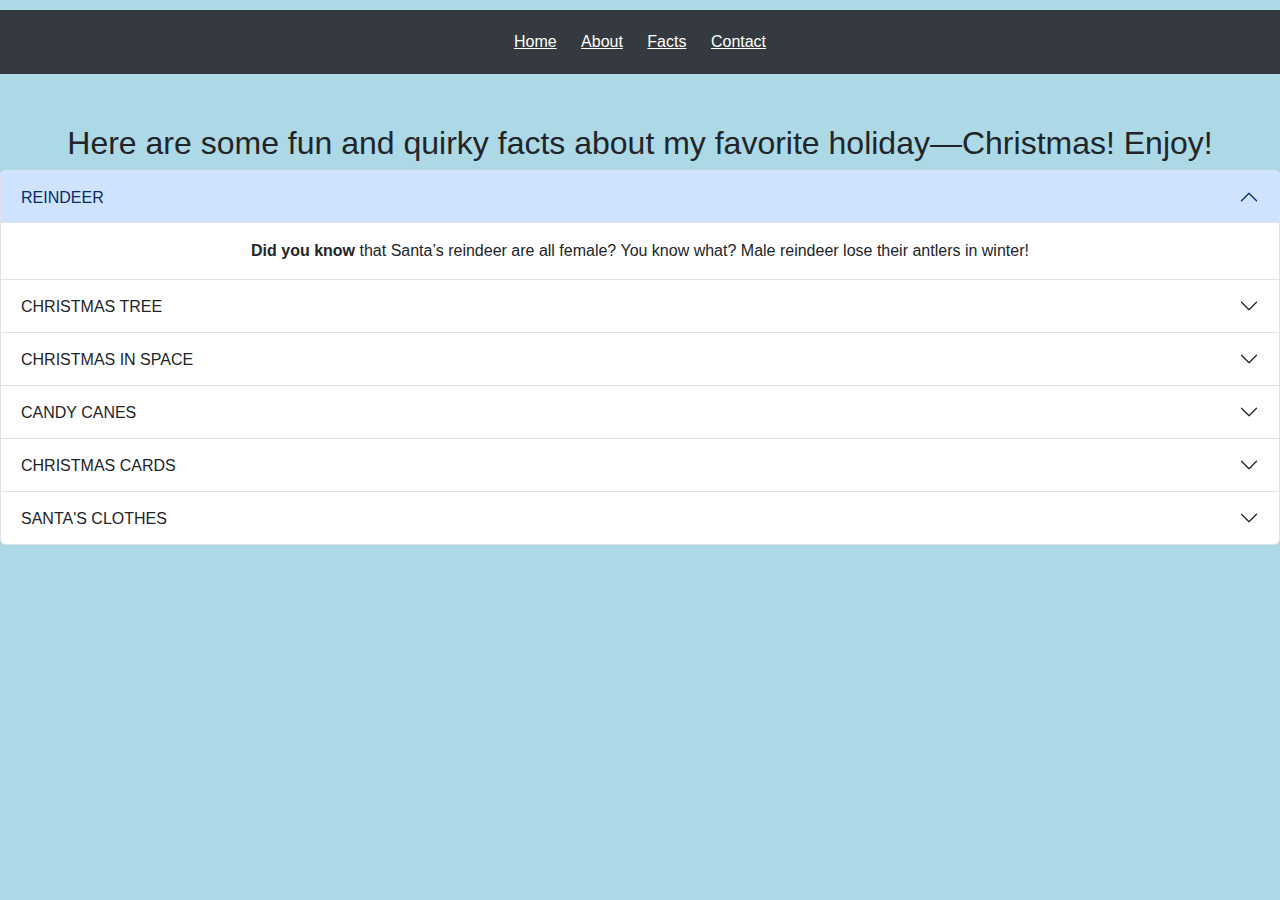
<file: fun facts.html>
<!DOCTYPE html>
<html>
    <head>
        <meta charset="utf-8">
        <meta name="viewport" content="width=device-width, initial-scale=1, shrink-to-fit=no">
        <link rel="stylesheet" href="https://cdn.jsdelivr.net/npm/bootstrap@4.1.3/dist/css/bootstrap.min.css">
        <link rel="stylesheet" href="styles.css">
        <link href="https://cdn.jsdelivr.net/npm/bootstrap@5.3.0-alpha1/dist/css/bootstrap.min.css" rel="stylesheet">
        <script src="https://cdn.jsdelivr.net/npm/bootstrap@5.3.0-alpha1/dist/js/bootstrap.bundle.min.js"></script>
        <script src="scripts.js"></script>

        <title>Fun Facts</title>
    </head>
    
    <body>
        <nav>
            <a href="index.html">Home</a>
            <a href="hobby.html">About</a>
            <a href="fun facts.html">Facts</a>
            <a href="contact.html">Contact</a>
        </nav>
        <h2>Here are some fun and quirky facts about my favorite holiday—Christmas! Enjoy!</h2>
       

        <div class="accordion" id="accordionExample">
            <div class="accordion-item">
              <h2 class="accordion-header">
                <button class="accordion-button" type="button" data-bs-toggle="collapse" data-bs-target="#collapseOne" aria-expanded="true" aria-controls="collapseOne">
                REINDEER
                </button>
              </h2>
              <div id="collapseOne" class="accordion-collapse collapse show " data-bs-parent="#accordionExample">
                <div class="accordion-body">
                  <strong>Did you know </strong> that Santa’s reindeer are all female? You know what? Male reindeer lose their antlers in winter!
                </div>
              </div>
            </div>
            <div class="accordion-item">
              <h2 class="accordion-header">
                <button class="accordion-button collapsed" type="button" data-bs-toggle="collapse" data-bs-target="#collapseTwo" aria-expanded="false" aria-controls="collapseTwo">
                  CHRISTMAS TREE
                </button>
              </h2>
              <div id="collapseTwo" class="accordion-collapse collapse" data-bs-parent="#accordionExample">
                <div class="accordion-body">
                  <strong>Did you know </strong> that the first artificial Christmas tree was made in Germany in the 19th century? It was made out of goose feathers that were dyed green!
                </div>
              </div>
            </div>
            <div class="accordion-item">
              <h2 class="accordion-header">
                <button class="accordion-button collapsed" type="button" data-bs-toggle="collapse" data-bs-target="#collapseThree" aria-expanded="false" aria-controls="collapseThree">
                  CHRISTMAS IN SPACE
                </button>
              </h2>
              <div id="collapseThree" class="accordion-collapse collapse" data-bs-parent="#accordionExample">
                <div class="accordion-body">
                  <strong>Did you know</strong> that The first Christmas celebrated in space was in 1968 during NASA’s Apollo 8 mission? The astronauts even read from the Book of Genesis as they orbited the moon.
              </div>
            </div>
          </div>
          <div class="accordion-item">
            <h2 class="accordion-header">
              <button class="accordion-button collapsed" type="button" data-bs-toggle="collapse" data-bs-target="#collapseFour" aria-expanded="false" aria-controls="collapseFour">
                CANDY CANES
              </button>
            </h2>
            <div id="collapseFour" class="accordion-collapse collapse" data-bs-parent="#accordionExample">
              <div class="accordion-body">
                <strong>Did you know </strong> that Candy canes were originally made as a symbol of Jesus? The shape represents a shepherd’s crook, and the red stripes symbolize the blood of Christ.
              </div>
            </div>
          </div>
          <div class="accordion-item">
            <h2 class="accordion-header">
              <button class="accordion-button collapsed" type="button" data-bs-toggle="collapse" data-bs-target="#collapseFive" aria-expanded="false" aria-controls="collapseFive">
                CHRISTMAS CARDS
              </button>
            </h2>
            <div id="collapseFive" class="accordion-collapse collapse" data-bs-parent="#accordionExample">
              <div class="accordion-body">
                <strong>Did you know </strong> that The first commercial Christmas card was designed in 1843 in London? It showed a festive family scene, but some people criticized it for showing children drinking wine!
              </div>
            </div>
          </div>
          <div class="accordion-item">
            <h2 class="accordion-header">
              <button class="accordion-button collapsed" type="button" data-bs-toggle="collapse" data-bs-target="#collapseSix" aria-expanded="false" aria-controls="collapseSix">
                SANTA'S CLOTHES
              </button>
            </h2>
            <div id="collapseSix" class="accordion-collapse collapse" data-bs-parent="#accordionExample">
              <div class="accordion-body">
                <strong>Did you know </strong> that Santa’s Original Suit Wasn’t Red? Santa’s iconic red suit became popular thanks to Coca-Cola’s 1931 holiday advertisements. Before that, he was often depicted wearing green, blue, or even brown.
              </div>
            </div>
          </div>
          
    <style>
      body {
          background-color: lightblue;  /* Set light blue background */
          font-family: Arial, sans-serif;
          margin: 0;
          padding: 0;
          text-align: center;
      }
    </style>

        
        

        
        
    </body>
</html>
</file>
<file: styles.css>
<style>

    .title
    {
        font-size: 20px;
        center
    } 
    body {
        position: relative;
        font-family: Arial, sans-serif;
        margin: 0;
        padding: 0;
        text-align: center;
        background-color: lightblue;  
        background-size: cover;
        overflow: auto; 
    }         
        
    nav {
        background-color: #343a40;
        color: white;
        padding: 20px;
        text-align: center;
        margin-bottom: 50px;
        margin-top: 10px;
    }
    nav a {
        color: white;
        text-decoration: thick;
        margin: 0 10px;
    }
    nav a:hover {
        color: #f8f9fa;
    }
    h1 {
        color: #343a40;
        font-size: 40px;
        margin-bottom: 20px;
        font-weight: bold;
    }
    h2 {
        color: #343a40;
        font-size: 30px;
        margin-bottom: 20px;
        font-weight: bold;
    }

    .highlighted {
        font-weight: bold;
    }

    .home picture {
        width: 100%;
        height: 100%;
        margin-bottom: 20px;
    }
    
    .snowflake {
        position: absolute;
        top: -50px;
        color: rgb(61, 163, 247);
        font-size: 30px;
        animation: fall 20s linear infinite;
    }
    
    @keyframes fall {
        0% { top: -50px; left: calc(100% * var(--start-x)); }
        100% { top: 100%; left: calc(100% * var(--end-x)); }
    }
</file>
